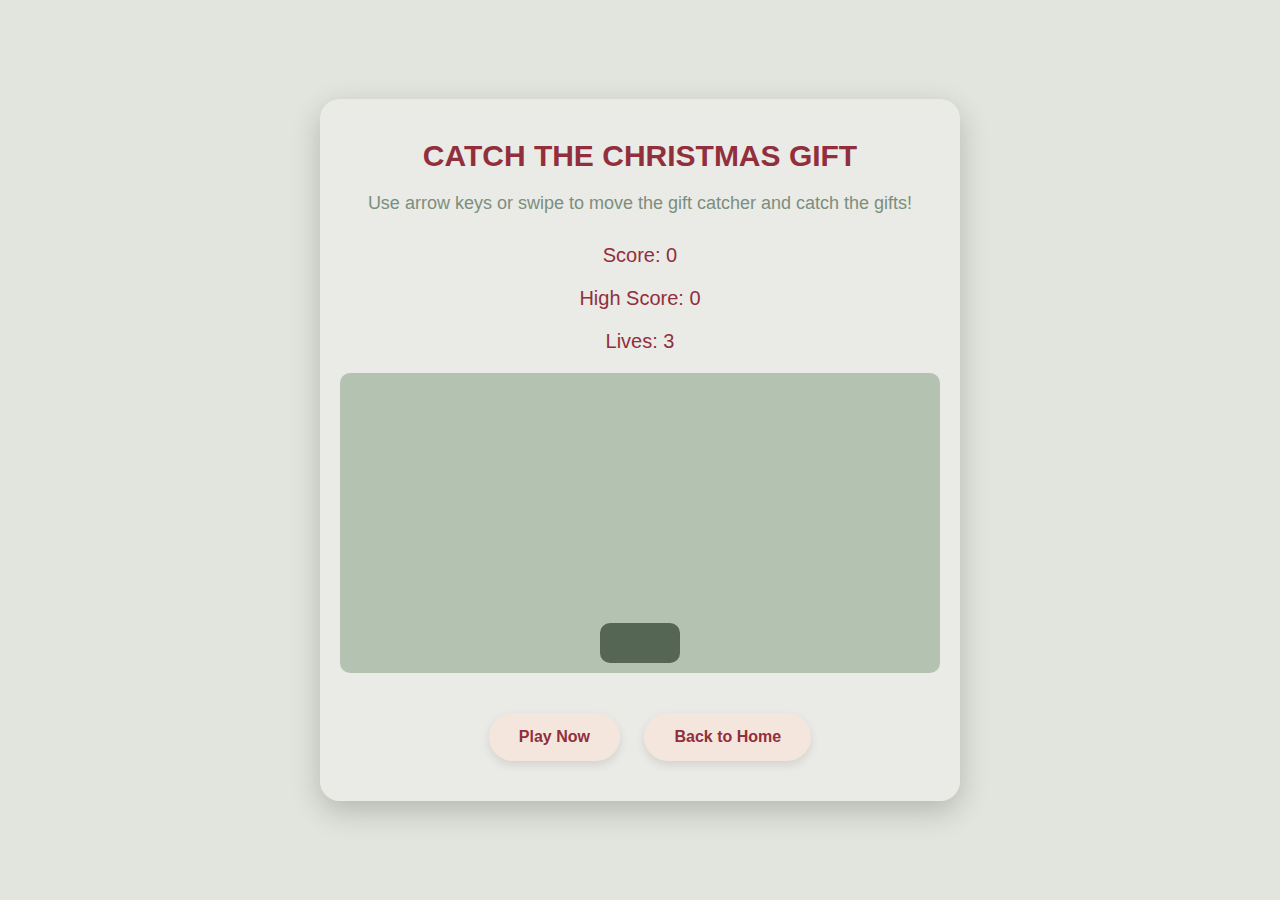
<file: day21.html>
<!DOCTYPE html>
<html lang="en">
<head>
    <meta charset="UTF-8">
    <meta name="viewport" content="width=device-width, initial-scale=1.0">
    <title>Gift Catcher Game</title>
    <link rel="stylesheet" href="day21.css"> <!-- Link to your day21.css file -->
</head>
<body class="day21"> <!-- Add class for day21 -->
    <div class="game-container">
        <h1 class="greeting">Catch the Christmas Gift</h1>
        <div id="gameStatus">
            <p class="game-instructions">Use arrow keys or swipe to move the gift catcher and catch the gifts!</p>
            <p id="current-score" class="status">Score: 0</p>
            <p id="high-score" class="status">High Score: 0</p>
            <p id="lives" class="status">Lives: 3</p>
        </div>
        <div id="gameArea" class="game-area">
            <div id="basket" class="basket"></div>
            <div id="gift" class="gift">🎁</div>
        </div>
        <button id="play-now" class="play-now-button">Play Now</button>
        <div id="game-over-screen" class="game-over-screen" style="display: none;">
            <p class="game-over-text">Game Over!</p>
            <button id="play-again" class="play-again-button">Play Again</button>
        </div>
        <button id="back-to-home" class="back-button">Back to Home</button>
    </div>

    <script src="day21.js"></script> <!-- Link to your day21.js file -->
</body>
</html>
</file>
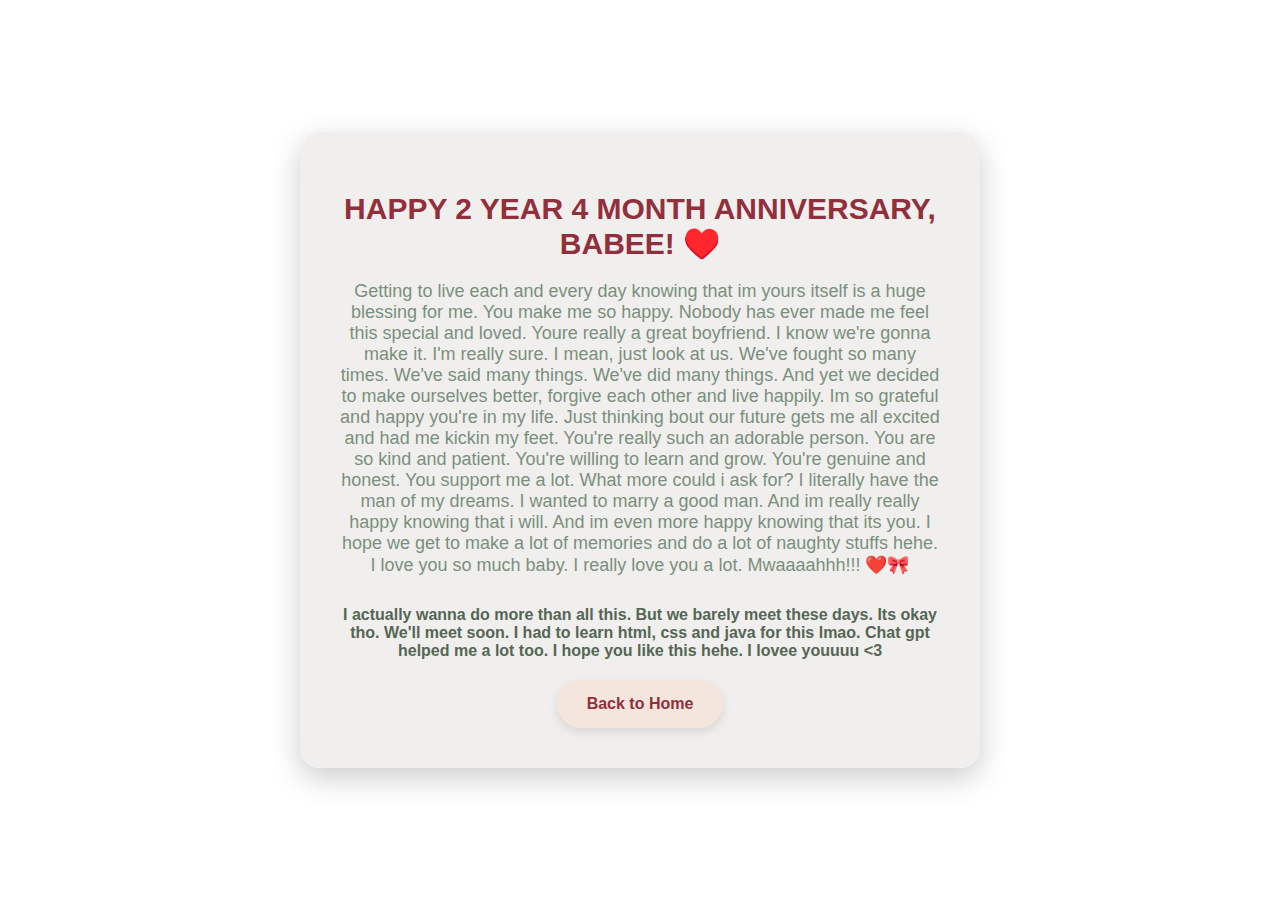
<file: day22.html>
<!DOCTYPE html>
<html lang="en">
<head>
    <meta charset="UTF-8">
    <meta name="viewport" content="width=device-width, initial-scale=1.0">
    <title>Day 22: Cute Letter</title>
    <link rel="stylesheet" href="day22.css">
</head>
<body class="day22">
    <div class="container">
        <h1 class="greeting">Happy 2 Year 4 Month Anniversary, Babee! ♥️</h1>
        <p>Getting to live each and every day knowing that im yours itself is a huge blessing for me. You make me so happy. Nobody has ever made me feel this special and loved. Youre really a great boyfriend. I know we're gonna make it. I'm really sure. I mean, just look at us. We've fought so many times. We've said many things. We've did many things. And yet we decided to make ourselves better, forgive each other and live happily. Im so grateful and happy you're in my life. Just thinking bout our future gets me all excited and had me kickin my feet. You're really such an adorable person. You are so kind and patient. You're willing to learn and grow. You're genuine and honest. You support me a lot. What more could i ask for? I literally have the man of my dreams. I wanted to marry a good man. And im really really happy knowing that i will. And im even more happy knowing that its you. I hope we get to make a lot of memories and do a lot of naughty stuffs hehe. I love you so much baby. I really love you a lot. Mwaaaahhh!!! ❤️🎀 </p>
        <p class="cute-letter">I actually wanna do more than all this. But we barely meet these days. Its okay tho. We'll meet soon. I had to learn html, css and java for this lmao. Chat gpt helped me a lot too. I hope you like this hehe. I lovee youuuu <3</p>
        <button onclick="window.location.href='index.html'">Back to Home</button>
    </div>
</body>
</html>
</file>
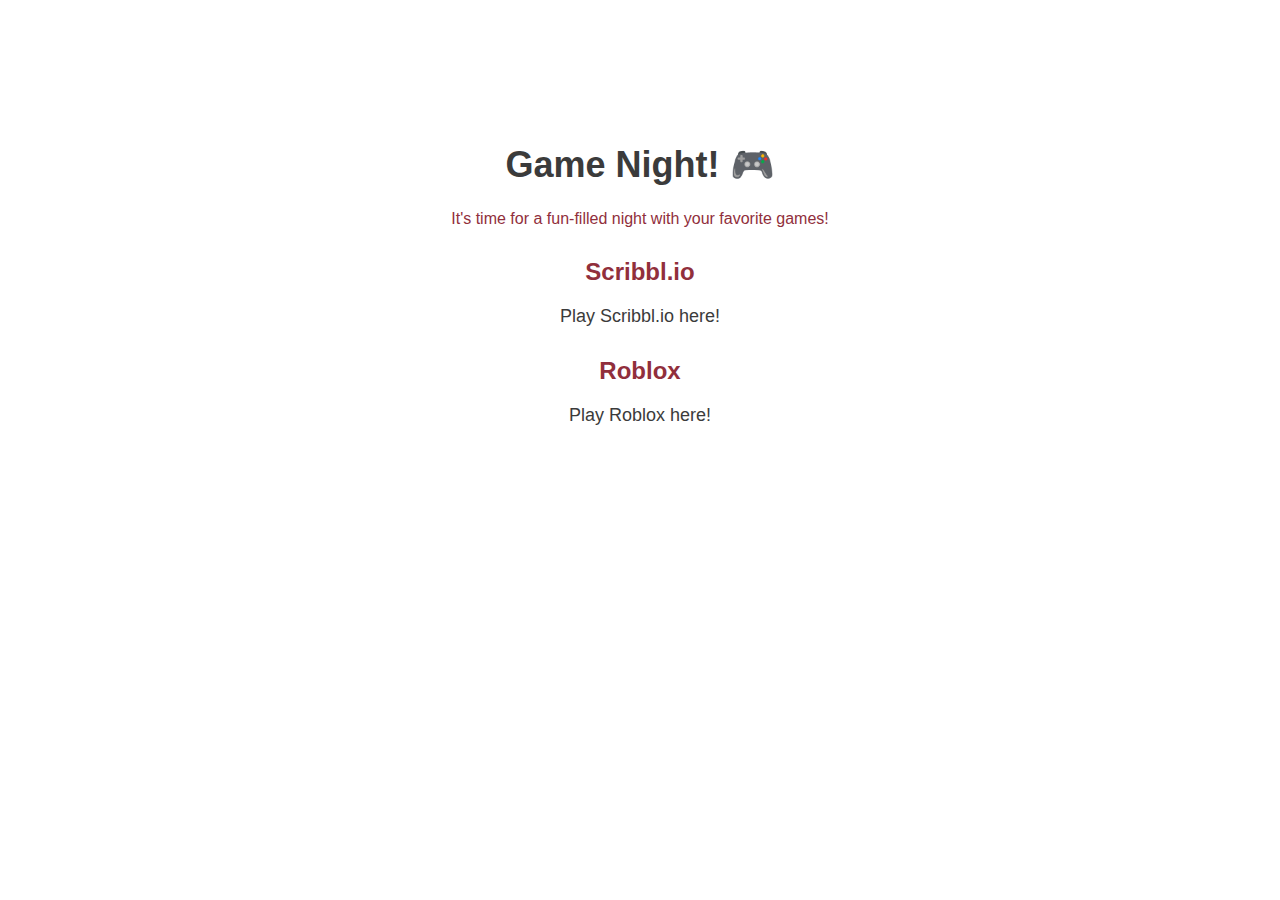
<file: day23.html>
<!DOCTYPE html>
<html lang="en">
<head>
    <meta charset="UTF-8">
    <meta name="viewport" content="width=device-width, initial-scale=1.0">
    <title>Day 23: Game Night</title>
    <link rel="stylesheet" href="day23.css">
</head>
<body class="day23">
    <div class="container">
        <h1 class="greeting">Game Night! 🎮</h1>
        <p>It's time for a fun-filled night with your favorite games!</p>
        <div class="games">
            <h2>Scribbl.io</h2>
            <p><a href="https://skribbl.io" target="_blank">Play Scribbl.io here!</a></p>
            <h2>Roblox</h2>
            <p><a href="https://www.roblox.com" target="_blank">Play Roblox here!</a></p>
        </div>
    </div>
</body>
</html>
</file>
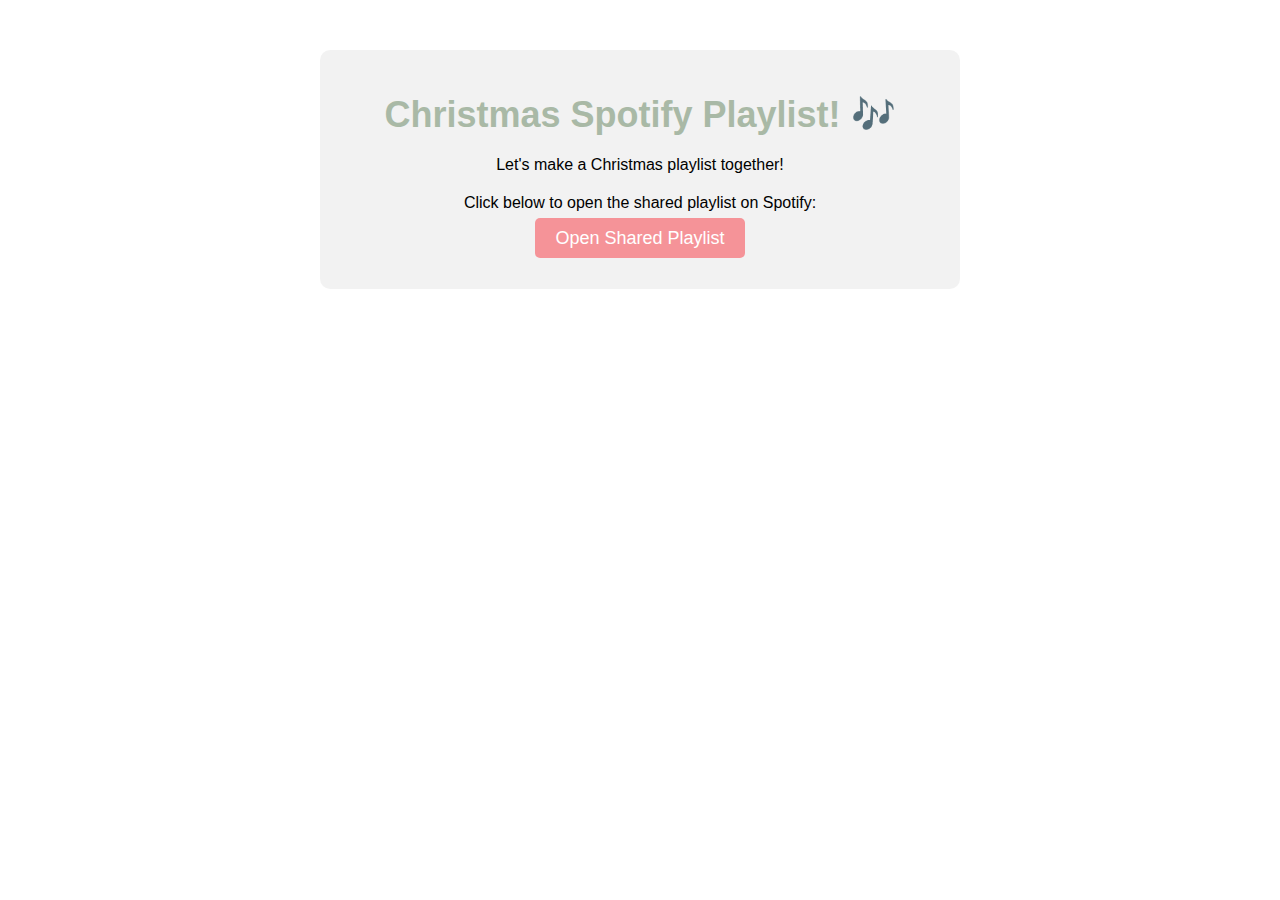
<file: day24.html>
<!DOCTYPE html>
<html lang="en">
<head>
    <meta charset="UTF-8">
    <meta name="viewport" content="width=device-width, initial-scale=1.0">
    <title>Day 24: Christmas Spotify Playlist</title>
    <link rel="stylesheet" href="day24.css">
</head>
<body class="day24">
    <div class="container">
        <h1 class="greeting">Christmas Spotify Playlist! 🎶</h1>
        <p>Let's make a Christmas playlist together!</p>
        <div class="playlist-container">
            <p>Click below to open the shared playlist on Spotify:</p>
            <a href="https://open.spotify.com/playlist/3BFcgJ47l2dEPynycsfs2J?si=7315e9f9999d4bf9&pt=1fd6642cac763437e7a230bc6d597374" target="_blank" class="playlist-link">Open Shared Playlist</a>
        </div>
    </div>

    <script src="day24.js"></script>
</body>
</html>
</file>
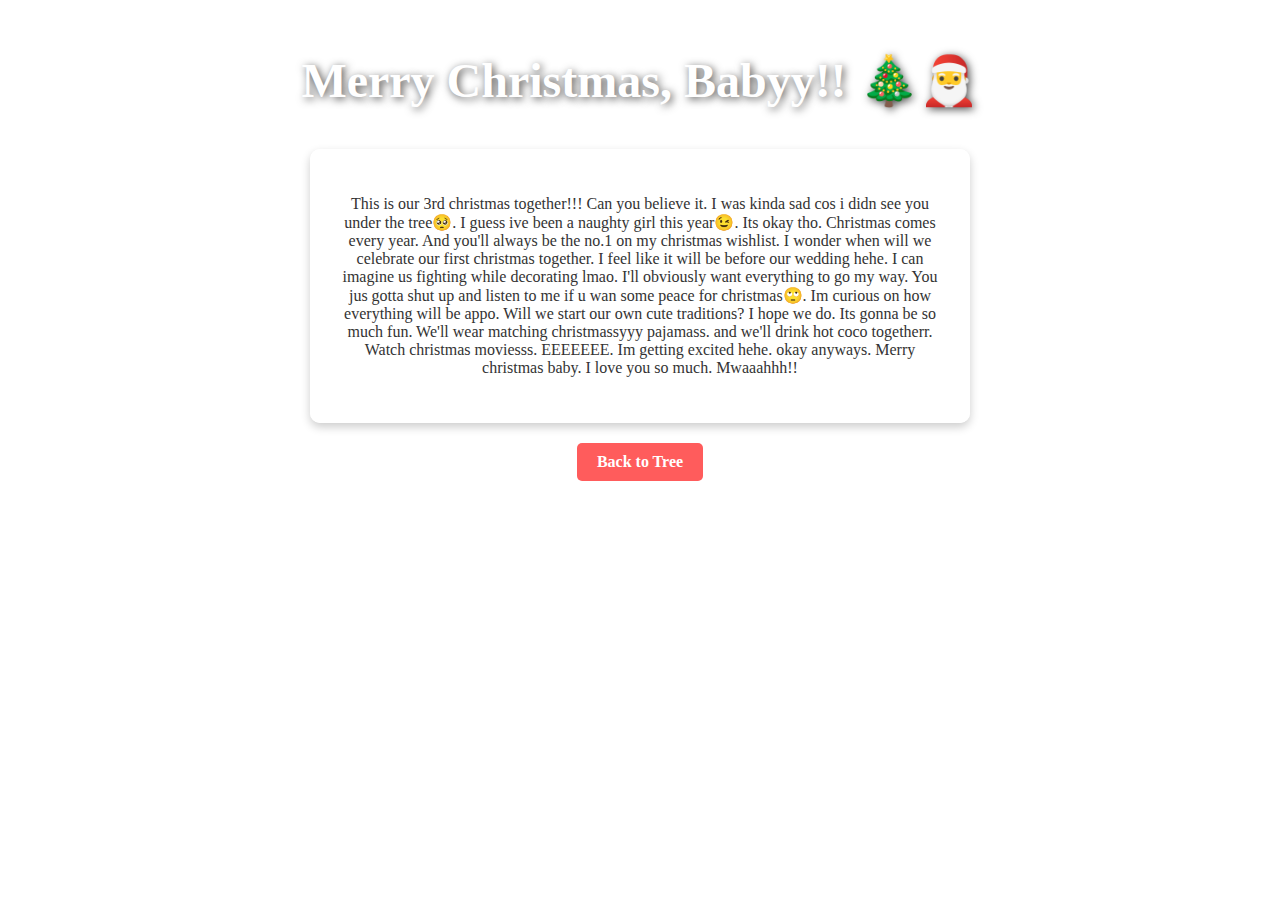
<file: day25.html>
<!DOCTYPE html>
<html lang="en">
<head>
    <meta charset="UTF-8">
    <meta name="viewport" content="width=device-width, initial-scale=1.0">
    <title>Day 25: Merry Christmas, Babyy!</title>
    <link href="https://fonts.googleapis.com/css2?family=Delius&display=swap" rel="stylesheet">
    <style>
        body {
            font-family: 'Mountains of Christmas', cursive;
            background-image: url('https://i.pinimg.com/736x/7f/9a/6c/7f9a6c7185f774a5868b42a1745a39d2.jpg');
            background-size: cover;
            background-repeat: no-repeat;
            background-position: center;
            margin: 0;
            padding: 20px;
            display: flex;
            flex-direction: column;
            align-items: center;
            justify-content: center;
            text-align: center;
            color: white;
        }

        h1 {
            font-size: 3rem;
            font-weight: bold;
            margin-bottom: 20px;
            text-shadow: 2px 2px 8px rgba(0, 0, 0, 0.7);
        }

        .christmas-message {
            background-color: rgba(255, 255, 255, 0.9);
            color: #333;
            padding: 30px;
            border-radius: 10px;
            max-width: 600px;
            width: 90%;
            box-shadow: 0 4px 10px rgba(0, 0, 0, 0.2);
            margin-top: 20px;
        }

        .back {
            text-decoration: none;
            color: white;
            background-color: #ff5c5c;
            padding: 10px 20px;
            border-radius: 5px;
            margin-top: 20px;
            display: inline-block;
            font-weight: bold;
            transition: background-color 0.3s ease;
        }

        .back:hover {
            background-color: #e04848;
        }
    </style>
</head>
<body>
    <h1>Merry Christmas, Babyy!! 🎄🎅</h1>

    <div class="christmas-message">
        <p>This is our 3rd christmas together!!! Can you believe it. I was kinda sad cos i didn see you under the tree🥺. I guess ive been a naughty girl this year😉. Its okay tho. Christmas comes every year. And you'll always be the no.1 on my christmas wishlist. I wonder when will we celebrate our first christmas together. I feel like it will be before our wedding hehe. I can imagine us fighting while decorating lmao. I'll obviously want everything to go my way. You jus gotta shut up and listen to me if u wan some peace for christmas🙄. Im curious on how everything will be appo. Will we start our own cute traditions? I hope we do. Its gonna be so much fun. We'll wear matching christmassyyy pajamass. and we'll drink hot coco togetherr. Watch christmas moviesss. EEEEEEE. Im getting excited hehe. okay anyways. Merry christmas baby. I love you so much. Mwaaahhh!!</p>
    </div>

    <a href="index.html" class="back">Back to Tree</a>
</body>
</html>
</file>
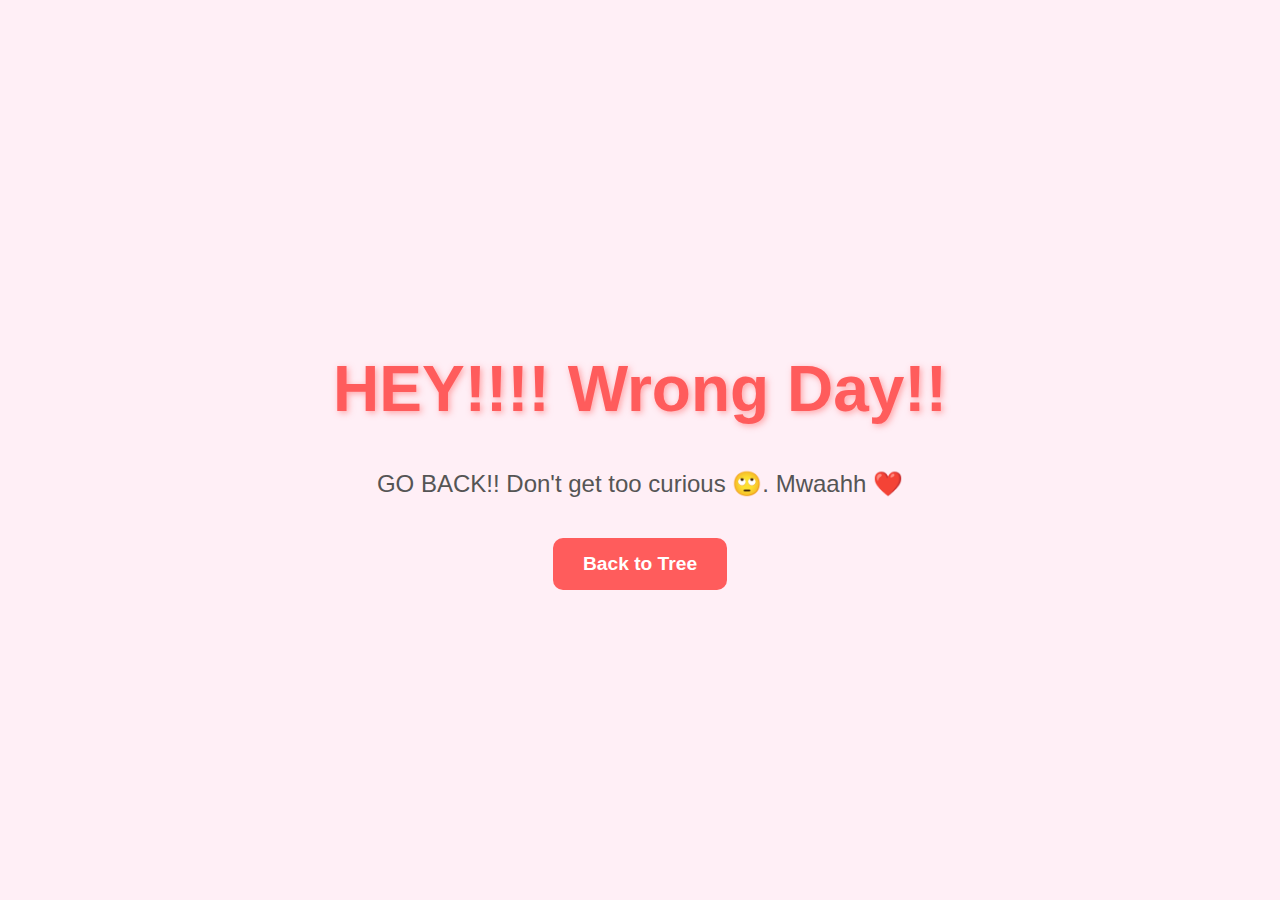
<file: trash.html>
<!DOCTYPE html>
<html lang="en">
<head>
    <meta charset="UTF-8">
    <meta name="viewport" content="width=device-width, initial-scale=1.0">
    <title>Error 404 - Wrong Day</title>
    <style>
        body {
            font-family: 'Arial', sans-serif;
            background-color: #ffeff6;
            color: #333;
            display: flex;
            flex-direction: column;
            justify-content: center;
            align-items: center;
            height: 100vh;
            margin: 0;
            text-align: center;
        }

        h1 {
            font-size: 4rem;
            color: #ff5c5c;
            margin-bottom: 20px;
            text-shadow: 2px 2px 6px rgba(255, 92, 92, 0.5);
        }

        p {
            font-size: 1.5rem;
            color: #555;
            margin-bottom: 40px;
        }

        a {
            text-decoration: none;
            color: white;
            background-color: #ff5c5c;
            padding: 15px 30px;
            border-radius: 10px;
            font-size: 1.2rem;
            font-weight: bold;
            transition: background-color 0.3s ease;
        }

        a:hover {
            background-color: #e04848;
        }
    </style>
</head>
<body>
    <h1>HEY!!!! Wrong Day!!</h1>
    <p>GO BACK!! Don't get too curious 🙄. Mwaahh ❤️</p>
    <a href="index.html">Back to Tree</a>
</body>
</html>
</file>
<file: day21.css>
body.day21 {
    background-color: #E1E5DD;
    font-family: 'Arial', sans-serif;
    color: #556655;
    display: flex;
    justify-content: center;
    align-items: center;
    height: 100vh;
    margin: 0;
    overflow: hidden;
    position: relative;
    text-align: center;
}

.game-container {
    background-color: rgba(236, 235, 233, 0.8);
    border-radius: 20px;
    padding: 20px;
    width: 90%;
    max-width: 600px;
    box-shadow: 0 10px 30px rgba(0, 0, 0, 0.2);
}

.greeting {
    font-size: 30px;
    font-weight: bold;
    margin-bottom: 20px;
    color: #912F3C;
    text-transform: uppercase;
}

.game-instructions {
    font-size: 18px;
    color: #7A8F7D;
    margin-bottom: 30px;
}

.game-area {
    position: relative;
    width: 100%;
    height: 300px;
    background-color: #B4C3B1;
    border-radius: 10px;
    overflow: hidden;
    margin-bottom: 20px;
}

.basket {
    position: absolute;
    bottom: 10px;
    left: 50%;
    width: 80px;
    height: 40px;
    background-color: #556655;
    border-radius: 10px;
    transform: translateX(-50%);
}

.gift {
    position: absolute;
    top: -50px;
    left: 50%;
    font-size: 40px;
    transform: translateX(-50%);
    transition: top 0.1s linear;
}

.status {
    color: #912F3C;
    margin-bottom: 20px;
    font-size: 20px;
}

.play-now-button, .play-again-button {
    background-color: #F5E6DD;
    border: none;
    color: #912F3C;
    font-size: 16px;
    font-weight: bold;
    padding: 15px 30px;
    border-radius: 50px;
    cursor: pointer;
    transition: background-color 0.3s ease, transform 0.2s;
    box-shadow: 0 4px 10px rgba(0, 0, 0, 0.1);
    margin: 20px;
}

.play-now-button:hover, .play-again-button:hover {
    background-color: #E66F7A;
}

.play-now-button:active, .play-again-button:active {
    transform: scale(0.98);
}

.game-over-screen {
    display: none;
    text-align: center;
}

.back-button {
    background-color: #F5E6DD;
    border: none;
    color: #912F3C;
    font-size: 16px;
    font-weight: bold;
    padding: 15px 30px;
    border-radius: 50px;
    cursor: pointer;
    transition: background-color 0.3s ease, transform 0.2s;
    box-shadow: 0 4px 10px rgba(0, 0, 0, 0.1);
    margin-top: 20px;
}

.back-button:hover {
    background-color: #E66F7A;
}

.back-button:active {
    transform: scale(0.98);
}

/* Mobile Responsiveness */
@media (max-width: 768px) {
    .greeting {
        font-size: 24px;
    }

    .game-instructions {
        font-size: 16px;
    }

    .game-container {
        padding: 20px;
    }

    .game-area {
        height: 250px;
    }

    .basket {
        width: 70px;
        height: 35px;
    }

    .gift {
        width: 35px;
        height: 35px;
        font-size: 30px;
    }
}
</file>
<file: day22.css>
body.day22 {
    background-image: url('https://i.pinimg.com/736x/7f/9a/6c/7f9a6c7185f774a5868b42a1745a39d2.jpg');
    background-size: cover;
    background-position: center;
    font-family: 'Arial', sans-serif;
    color: #556655;
    display: flex;
    justify-content: center;
    align-items: center;
    height: 100vh;
    margin: 0;
    text-align: center;
}

.container {
    background-color: rgba(236, 235, 233, 0.8);
    border-radius: 20px;
    padding: 40px;
    width: 90%;
    max-width: 600px;
    box-shadow: 0 10px 30px rgba(0, 0, 0, 0.2);
}

h1.greeting {
    font-size: 30px;
    font-weight: bold;
    margin-bottom: 20px;
    color: #912F3C;
    text-transform: uppercase;
}

p {
    font-size: 18px;
    color: #7A8F7D;
    margin-bottom: 30px;
}

.cute-letter {
    font-size: 16px;
    font-weight: bold;
    color: #556655;
    margin-bottom: 20px;
}

button {
    background-color: #F5E6DD;
    border: none;
    color: #912F3C;
    font-size: 16px;
    font-weight: bold;
    padding: 15px 30px;
    border-radius: 50px;
    cursor: pointer;
    transition: background-color 0.3s ease, transform 0.2s;
    box-shadow: 0 4px 10px rgba(0, 0, 0, 0.1);
}

button:hover {
    background-color: #E66F7A;
}

button:active {
    transform: scale(0.98);
}
</file>
<file: day23.css>
body.day23 {
    background-image: url('https://i.pinimg.com/736x/7f/9a/6c/7f9a6c7185f774a5868b42a1745a39d2.jpg');
    background-size: cover;
    background-position: center;
    font-family: 'Arial', sans-serif;
    text-align: center;
    color: #912F3C;
}

.container {
    background-color: rgba(255, 255, 255, 0.8);
    padding: 20px;
    border-radius: 20px;
    max-width: 500px;
    margin: 100px auto;
}

h1.greeting {
    font-size: 36px;
    color: #3b3b3b;
}

.games h2 {
    font-size: 24px;
    margin-top: 30px;
}

a {
    font-size: 18px;
    text-decoration: none;
    color: #3b3b3b;
}

a:hover {
    color: #912F3C;
}
</file>
<file: day24.css>
body.day24 {
    background-image: url('https://i.pinimg.com/736x/7f/9a/6c/7f9a6c7185f774a5868b42a1745a39d2.jpg');
    background-size: cover;
    background-position: center;
    font-family: 'Arial', sans-serif;
    color: A3B29D; /* Text color */
    text-align: center;
}

.container {
    padding: 20px;
    max-width: 600px;
    margin: 50px auto;
    background: rgba(0, 0, 0, 0.05);
    border-radius: 10px;
    text-align: center;
}

.greeting {
    font-size: 36px;
    margin-bottom: 20px;
    color: #A9B9A6; /* Soft, muted green */
}

.playlist-container {
    margin: 20px 0;
}

.playlist-link {
    text-decoration: none;
    background-color: #F59398; /* Soft pink for background */
    color: white;
    padding: 10px 20px;
    border-radius: 5px;
    font-size: 18px;
    transition: background-color 0.3s ease;
}

.playlist-link:hover {
    background-color: #E66F7A; /* Bold pinkish-red for hover */
}

.add-songs input {
    padding: 10px;
    margin: 10px 0;
    font-size: 16px;
    border-radius: 5px;
    border: none;
    background-color: #A3B29D; /* Muted earthy green for input */
    color: #fff;
}

.add-songs input::placeholder {
    color: #fff; /* White placeholder text */
}

.add-songs button {
    padding: 10px 20px;
    background-color: #95A794; /* Dusty greenish-blue for button */
    color: white;
    font-size: 16px;
    border: none;
    border-radius: 5px;
    transition: background-color 0.3s ease;
}

.add-songs button:hover {
    background-color: #CB8D8D; /* Soft muted red for button hover */
}

ul {
    list-style-type: none;
    padding: 0;
}

ul li {
    font-size: 18px;
    margin: 10px 0;
    color: #E66F7A; /* Bold pinkish-red for the playlist text */
}
</file>
